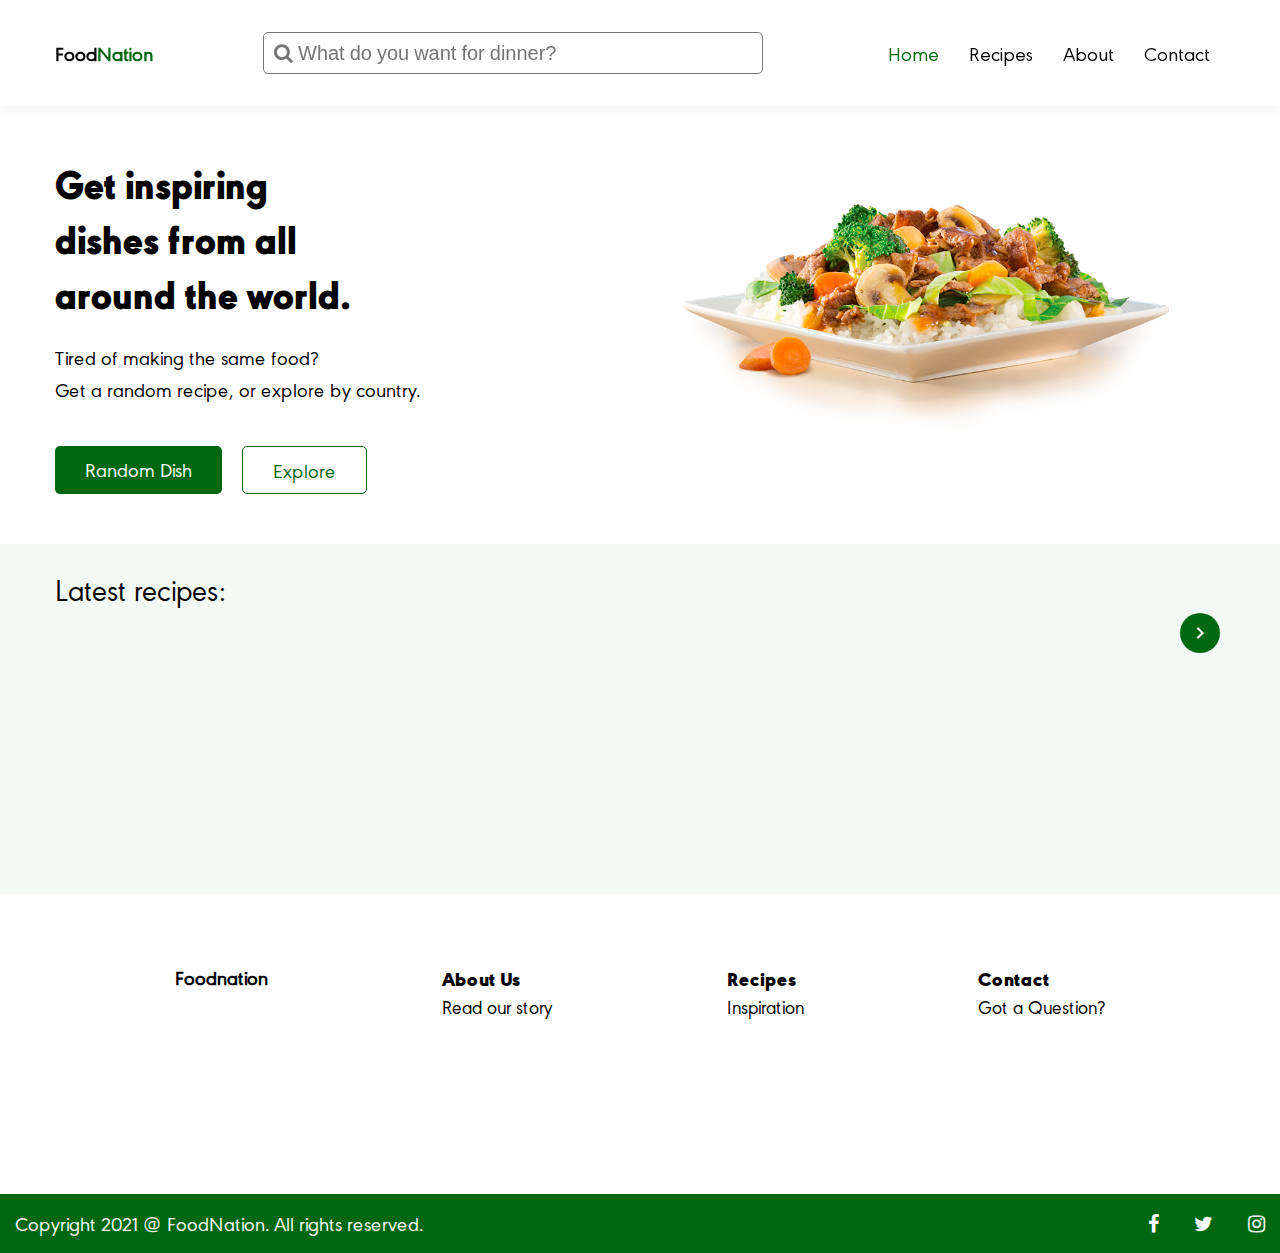
<file: index.html>
<!DOCTYPE html>
<html lang="en">
  <head>
    <meta charset="UTF-8" />
    <meta http-equiv="X-UA-Compatible" content="IE=edge" />
    <meta name="viewport" content="width=device-width, initial-scale=1.0" />
    <link
      href="https://cdnjs.cloudflare.com/ajax/libs/font-awesome/4.7.0/css/font-awesome.min.css"
      rel="stylesheet"
    />
    <link rel="stylesheet" href="/css/style.css" />
    <!-- Hotjar Tracking Code for https://foodnation.netlify.app/ -->
    <script>
      (function (h, o, t, j, a, r) {
        h.hj =
          h.hj ||
          function () {
            (h.hj.q = h.hj.q || []).push(arguments);
          };
        h._hjSettings = { hjid: 2414166, hjsv: 6 };
        a = o.getElementsByTagName('head')[0];
        r = o.createElement('script');
        r.async = 1;
        r.src = t + h._hjSettings.hjid + j + h._hjSettings.hjsv;
        a.appendChild(r);
      })(window, document, 'https://static.hotjar.com/c/hotjar-', '.js?sv=');
    </script>
    <!-- End of script -->
    <title>FoodNation | Homepage</title>
    <meta
      name="description"
      content="Get inspiring dishes from all around the world."
    />
  </head>
  <body>
    <header>
      <div class="logo">
        <a href="/index.html">Food<span>Nation</span></a>
      </div>
      <i class="fa fa-bars" id="hamburger" aria-hidden="true"></i>

      <input
        class="searchbar"
        id="searchbar"
        type="text"
        name="search"
        placeholder="&#xF002; What do you want for dinner?"
        style="font-family: FontAwesome, Arial; font-style: normal"
      />
      <div id="searchresults"></div>
      <nav>
        <ul class="nav__list">
          <li class="list__item">
            <a class="active" href="/index.html">Home</a>
          </li>
          <li class="list__item"><a href="recipes.html">Recipes</a></li>
          <li class="list__item"><a href="about.html">About</a></li>
          <li class="list__item"><a href="contact.html">Contact</a></li>
        </ul>
      </nav>
    </header>
    <!-- Mobile Header -->
    <div class="mobile__container">
      <ul class="mobile__list">
        <li class="mobile__item">
          <div class="mobile__item-background">
            <a href="/index.html" class="mobile__ref">Home</a>
          </div>
          <div class="mobile__item-background">
            <a href="/recipes.html" class="mobile__ref">Recipes</a>
          </div>
          <div class="mobile__item-background">
            <a href="/about.html" class="mobile__ref">About</a>
          </div>
          <div class="mobile__item-background">
            <a href="/contact.html" class="mobile__ref">Contact</a>
          </div>
        </li>
      </ul>
    </div>

    <main>
      <section class="header">
        <div class="header__container">
          <div class="header__text">
            <h1 class="h1">Get inspiring dishes from all around the world.</h1>
          </div>
          <div class="header__paragraph">
            <p>Tired of making the same food?</p>
            <p>Get a random recipe, or explore by country.</p>
          </div>
          <div id="header__button">
            <!-- Button classes in JS file -->
          </div>
        </div>
        <div class="header__img">
          <img src="/img/header_img.png" alt="Bowl of food" />
        </div>
      </section>
      <section class="featured">
        <div class="featured__container">
          <h2 class="h2">Latest recipes:</h2>

          <div id="wrapper">
            <div id="carousel">
              <div id="content"></div>
              <button id="prev">
                <svg
                  xmlns="http://www.w3.org/2000/svg"
                  width="24"
                  height="24"
                  viewBox="0 0 24 24"
                >
                  <path fill="none" d="M0 0h24v24H0V0z" />
                  <path
                    fill="white"
                    d="M15.61 7.41L14.2 6l-6 6 6 6 1.41-1.41L11.03 12l4.58-4.59z"
                  />
                </svg>
              </button>
              <button id="next">
                <svg
                  xmlns="http://www.w3.org/2000/svg"
                  width="24"
                  height="24"
                  viewBox="0 0 24 24"
                >
                  <path fill="none" d="M0 0h24v24H0V0z" />
                  <path
                    fill="white"
                    d="M10.02 6L8.61 7.41 13.19 12l-4.58 4.59L10.02 18l6-6-6-6z"
                  />
                </svg>
              </button>
            </div>
          </div>
        </div>
      </section>
    </main>
    <footer>
      <div class="footer__wrapper">
        <ul class="footer__list">
          <li class="footer__item">
            <h3 class="footer__header-logo">Foodnation</h3>
          </li>
        </ul>
        <ul class="footer__list">
          <li class="footer__item">
            <h3 class="footer__header">About Us</h3>
          </li>
          <li class="footer__item">
            <a href="/about.html" class="footer__link">Read our story</a>
          </li>
        </ul>
        <ul class="footer__list">
          <li class="footer__item">
            <h3 class="footer__header">Recipes</h3>
          </li>
          <li class="footer__item">
            <a href="/recipes.html" class="footer__link">Inspiration</a>
          </li>
        </ul>
        <ul class="footer__list">
          <li class="footer__item">
            <h3 class="footer__header">Contact</h3>
          </li>
          <li class="footer__item">
            <a href="/contact.html" class="footer__link">Got a Question?</a>
          </li>
        </ul>
      </div>
      <div class="bottom__footer">
        <div class="bottom__text">
          <p>Copyright 2021 @ FoodNation. All rights reserved.</p>
        </div>
        <div class="bottom__social">
          <a href="https://facebook.com" target="_blank"
            ><i class="fa fa-facebook" aria-hidden="true"></i
          ></a>
          <a href="http://twitter.com" target="_blank"
            ><i class="fa fa-twitter" aria-hidden="true"></i
          ></a>
          <a href="http://instagram.com" target="_blank"
            ><i class="fa fa-instagram" aria-hidden="true"></i
          ></a>
        </div>
      </div>
    </footer>

    <script src="/js/main.js"></script>
    <script src="/js/navigation.js"></script>
    <script src="/js/search.js"></script>
  </body>
</html>
</file>
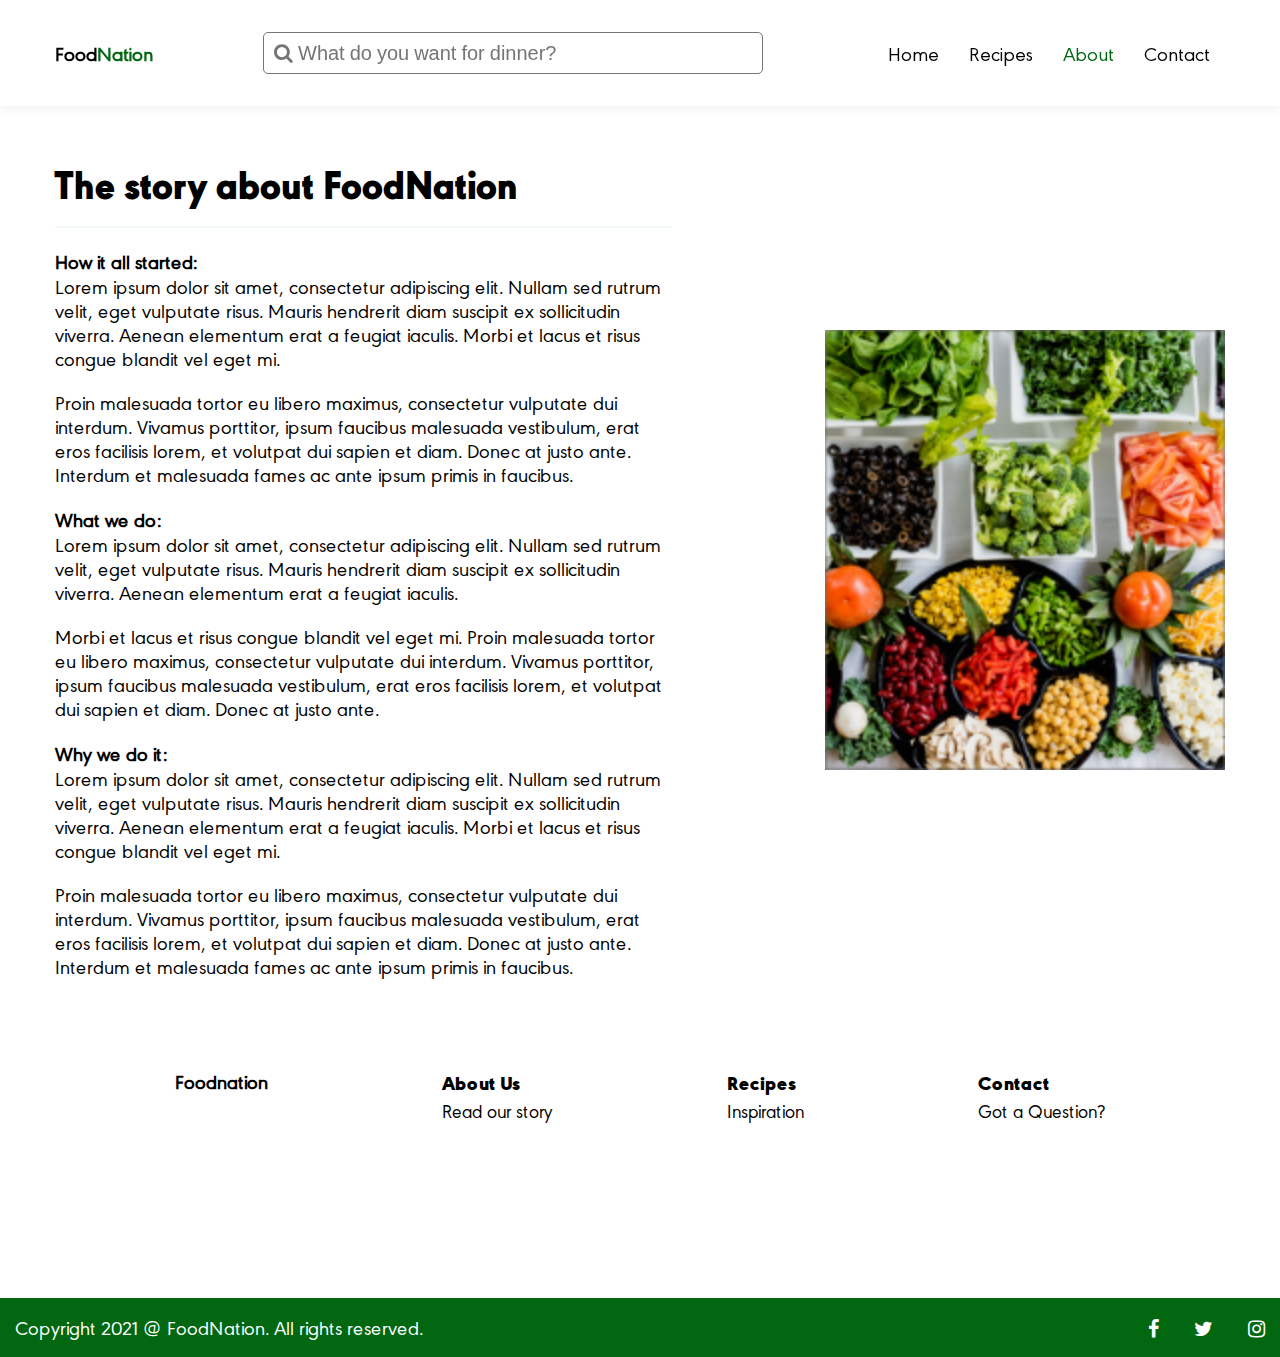
<file: about.html>
<!DOCTYPE html>
<html lang="en">
  <head>
    <meta charset="UTF-8" />
    <meta http-equiv="X-UA-Compatible" content="IE=edge" />
    <meta name="viewport" content="width=device-width, initial-scale=1.0" />
    <link
      href="https://cdnjs.cloudflare.com/ajax/libs/font-awesome/4.7.0/css/font-awesome.min.css"
      rel="stylesheet"
    />
    <link rel="stylesheet" href="/css/style.css" />
    <!-- Hotjar Tracking Code for https://foodnation.netlify.app/ -->
    <script>
      (function (h, o, t, j, a, r) {
        h.hj =
          h.hj ||
          function () {
            (h.hj.q = h.hj.q || []).push(arguments);
          };
        h._hjSettings = { hjid: 2414166, hjsv: 6 };
        a = o.getElementsByTagName('head')[0];
        r = o.createElement('script');
        r.async = 1;
        r.src = t + h._hjSettings.hjid + j + h._hjSettings.hjsv;
        a.appendChild(r);
      })(window, document, 'https://static.hotjar.com/c/hotjar-', '.js?sv=');
    </script>
    <!-- End of script -->
    <title>FoodNation | About</title>
    <meta
      name="description"
      content="Foodnation is a site were you can find different recipes based on nation."
    />
  </head>
  <body>
    <header>
      <div class="logo">
        <a href="/index.html">Food<span>Nation</span></a>
      </div>
      <i class="fa fa-bars" id="hamburger" aria-hidden="true"></i>
      <input
        class="searchbar"
        id="searchbar"
        type="text"
        name="search"
        placeholder="&#xF002; What do you want for dinner?"
        style="font-family: FontAwesome, Arial; font-style: normal"
      />
      <div id="searchresults"></div>
      <nav>
        <ul class="nav__list">
          <li class="list__item">
            <a href="/index.html">Home</a>
          </li>
          <li class="list__item">
            <a href="recipes.html">Recipes</a>
          </li>
          <li class="list__item">
            <a class="active" href="about.html">About</a>
          </li>
          <li class="list__item"><a href="contact.html">Contact</a></li>
        </ul>
      </nav>
    </header>
    <!-- Mobile Header -->
    <div class="mobile__container">
      <ul class="mobile__list">
        <li class="mobile__item">
          <div class="mobile__item-background">
            <a href="/index.html" class="mobile__ref">Home</a>
          </div>
          <div class="mobile__item-background">
            <a href="/recipes.html" class="mobile__ref">Recipes</a>
          </div>
          <div class="mobile__item-background">
            <a href="/about.html" class="mobile__ref">About</a>
          </div>
          <div class="mobile__item-background">
            <a href="/contact.html" class="mobile__ref">Contact</a>
          </div>
        </li>
      </ul>
    </div>
    <main>
      <section class="header">
        <div class="header__container">
          <div class="header__text">
            <h1 class="h1__about">The story about FoodNation</h1>
          </div>
          <div class="divider"></div>
          <div class="header__paragraph">
            <h3 class="about__subheader">How it all started:</h3>
            <p class="about__copy">
              Lorem ipsum dolor sit amet, consectetur adipiscing elit. Nullam
              sed rutrum velit, eget vulputate risus. Mauris hendrerit diam
              suscipit ex sollicitudin viverra. Aenean elementum erat a feugiat
              iaculis. Morbi et lacus et risus congue blandit vel eget mi.
            </p>
            <p class="about__copy">
              Proin malesuada tortor eu libero maximus, consectetur vulputate
              dui interdum. Vivamus porttitor, ipsum faucibus malesuada
              vestibulum, erat eros facilisis lorem, et volutpat dui sapien et
              diam. Donec at justo ante. Interdum et malesuada fames ac ante
              ipsum primis in faucibus.
            </p>
            <h3 class="about__subheader">What we do:</h3>
            <p class="about__copy">
              Lorem ipsum dolor sit amet, consectetur adipiscing elit. Nullam
              sed rutrum velit, eget vulputate risus. Mauris hendrerit diam
              suscipit ex sollicitudin viverra. Aenean elementum erat a feugiat
              iaculis.
            </p>
            <p class="about__copy">
              Morbi et lacus et risus congue blandit vel eget mi. Proin
              malesuada tortor eu libero maximus, consectetur vulputate dui
              interdum. Vivamus porttitor, ipsum faucibus malesuada vestibulum,
              erat eros facilisis lorem, et volutpat dui sapien et diam. Donec
              at justo ante.
            </p>
            <h3 class="about__subheader">Why we do it:</h3>
            <p class="about__copy">
              Lorem ipsum dolor sit amet, consectetur adipiscing elit. Nullam
              sed rutrum velit, eget vulputate risus. Mauris hendrerit diam
              suscipit ex sollicitudin viverra. Aenean elementum erat a feugiat
              iaculis. Morbi et lacus et risus congue blandit vel eget mi.
            </p>
            <p class="about__copy">
              Proin malesuada tortor eu libero maximus, consectetur vulputate
              dui interdum. Vivamus porttitor, ipsum faucibus malesuada
              vestibulum, erat eros facilisis lorem, et volutpat dui sapien et
              diam. Donec at justo ante. Interdum et malesuada fames ac ante
              ipsum primis in faucibus.
            </p>
          </div>
        </div>
        <div class="about__img">
          <img
            src="/img/about_img.png"
            alt="Table with lots of different vegetables"
          />
        </div>
      </section>
    </main>
    <footer>
      <div class="footer__wrapper">
        <ul class="footer__list">
          <li class="footer__item">
            <h3 class="footer__header-logo">Foodnation</h3>
          </li>
        </ul>
        <ul class="footer__list">
          <li class="footer__item">
            <h3 class="footer__header">About Us</h3>
          </li>
          <li class="footer__item">
            <a href="/about.html" class="footer__link">Read our story</a>
          </li>
        </ul>
        <ul class="footer__list">
          <li class="footer__item">
            <h3 class="footer__header">Recipes</h3>
          </li>
          <li class="footer__item">
            <a href="/recipes.html" class="footer__link">Inspiration</a>
          </li>
        </ul>
        <ul class="footer__list">
          <li class="footer__item">
            <h3 class="footer__header">Contact</h3>
          </li>
          <li class="footer__item">
            <a href="/contact.html" class="footer__link">Got a Question?</a>
          </li>
        </ul>
      </div>
      <div class="bottom__footer">
        <div class="bottom__text">
          <p>Copyright 2021 @ FoodNation. All rights reserved.</p>
        </div>
        <div class="bottom__social">
          <a href="https://facebook.com" target="_blank"
            ><i class="fa fa-facebook" aria-hidden="true"></i
          ></a>
          <a href="http://twitter.com" target="_blank"
            ><i class="fa fa-twitter" aria-hidden="true"></i
          ></a>
          <a href="http://instagram.com" target="_blank"
            ><i class="fa fa-instagram" aria-hidden="true"></i
          ></a>
        </div>
      </div>
    </footer>
    <script src="/js/navigation.js"></script>
    <script src="/js/search.js"></script>
  </body>
</html>
</file>
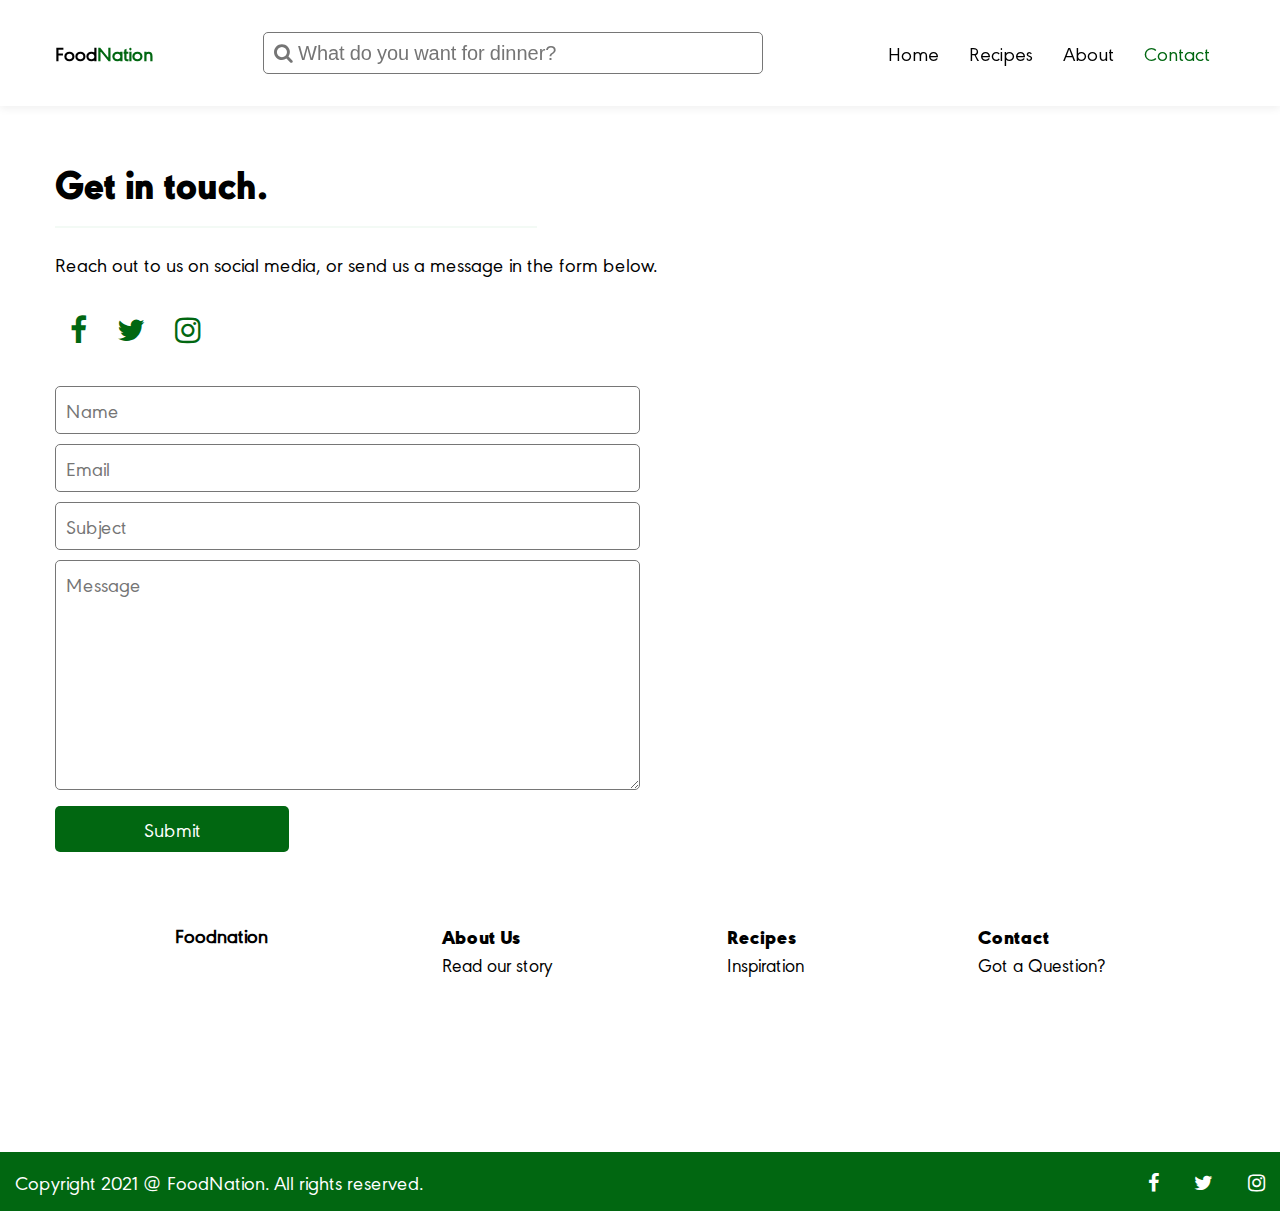
<file: contact.html>
<!DOCTYPE html>
<html lang="en">
  <head>
    <meta charset="UTF-8" />
    <meta http-equiv="X-UA-Compatible" content="IE=edge" />
    <meta name="viewport" content="width=device-width, initial-scale=1.0" />
    <link
      href="https://cdnjs.cloudflare.com/ajax/libs/font-awesome/4.7.0/css/font-awesome.min.css"
      rel="stylesheet"
    />
    <link rel="stylesheet" href="/css/style.css" />
    <!-- Hotjar Tracking Code for https://foodnation.netlify.app/ -->
    <script>
      (function (h, o, t, j, a, r) {
        h.hj =
          h.hj ||
          function () {
            (h.hj.q = h.hj.q || []).push(arguments);
          };
        h._hjSettings = { hjid: 2414166, hjsv: 6 };
        a = o.getElementsByTagName('head')[0];
        r = o.createElement('script');
        r.async = 1;
        r.src = t + h._hjSettings.hjid + j + h._hjSettings.hjsv;
        a.appendChild(r);
      })(window, document, 'https://static.hotjar.com/c/hotjar-', '.js?sv=');
    </script>
    <!-- End of script -->
    <title>FoodNation | Contact</title>
    <meta
      name="description"
      content="Got a question? Contact us on social media or fill out our form!"
    />
  </head>
  <body>
    <header>
      <div class="logo">
        <a href="/index.html">Food<span>Nation</span></a>
      </div>
      <i class="fa fa-bars" id="hamburger" aria-hidden="true"></i>
      <input
        class="searchbar"
        id="searchbar"
        type="text"
        name="search"
        placeholder="&#xF002; What do you want for dinner?"
        style="font-family: FontAwesome, Arial; font-style: normal"
      />
      <div id="searchresults"></div>
      <nav>
        <ul class="nav__list">
          <li class="list__item">
            <a href="/index.html">Home</a>
          </li>
          <li class="list__item">
            <a href="recipes.html">Recipes</a>
          </li>
          <li class="list__item">
            <a href="about.html">About</a>
          </li>
          <li class="list__item">
            <a class="active" href="contact.html">Contact</a>
          </li>
        </ul>
      </nav>
    </header>
    <!-- Mobile Header -->
    <div class="mobile__container">
      <ul class="mobile__list">
        <li class="mobile__item">
          <div class="mobile__item-background">
            <a href="/index.html" class="mobile__ref">Home</a>
          </div>
          <div class="mobile__item-background">
            <a href="/recipes.html" class="mobile__ref">Recipes</a>
          </div>
          <div class="mobile__item-background">
            <a href="/about.html" class="mobile__ref">About</a>
          </div>
          <div class="mobile__item-background">
            <a href="/contact.html" class="mobile__ref">Contact</a>
          </div>
        </li>
      </ul>
    </div>
    <main>
      <section class="header">
        <div class="header__container">
          <div class="header__text">
            <h1 class="h1__contact">Get in touch.</h1>
          </div>
          <div class="divider"></div>
          <div class="header__paragraph">
            <p>
              Reach out to us on social media, or send us a message in the form
              below.
            </p>
          </div>
          <div class="about__social">
            <a href="https://facebook.com" target="_blank"
              ><i class="fa fa-facebook" id="facebook" aria-hidden="true"></i
            ></a>
            <a href="https://twitter.com" target="_blank">
              <i class="fa fa-twitter" id="twitter" aria-hidden="true"></i
            ></a>
            <a href="https://instagram.com" target="_blank"
              ><i class="fa fa-instagram" id="instagram" aria-hidden="true"></i
            ></a>
          </div>
        </div>
      </section>
      <section class="contactForm" id="contactForm">
        <div class="form-container">
          <form action="" id="form">
            <div class="form-error" id="nameError">
              Name must be more than 5 characters
            </div>
            <input type="text" id="name" placeholder="Name" />
            <div class="form-error" id="emailError">
              Enter a valid email adress
            </div>
            <input type="text" id="email" placeholder="Email" />
            <div class="form-error" id="subjectError">
              Subject must have a minimum length of 15 characters
            </div>
            <input type="text" id="subject" placeholder="Subject" />

            <div class="form-error" id="messageError">
              Message should be more than 25 characters
            </div>
            <textarea
              type="text"
              rows="8"
              cols="20"
              id="message"
              placeholder="Message"
            ></textarea>
            <button class="formSubmit">Submit</button>
            <div class="form-success" id="success">
              Thank you! We will respond in the next 24 hours.
            </div>
          </form>
        </div>
      </section>
    </main>
    <footer>
      <div class="footer__wrapper">
        <ul class="footer__list">
          <li class="footer__item">
            <h3 class="footer__header-logo">Foodnation</h3>
          </li>
        </ul>
        <ul class="footer__list">
          <li class="footer__item">
            <h3 class="footer__header">About Us</h3>
          </li>
          <li class="footer__item">
            <a href="/about.html" class="footer__link">Read our story</a>
          </li>
        </ul>
        <ul class="footer__list">
          <li class="footer__item">
            <h3 class="footer__header">Recipes</h3>
          </li>
          <li class="footer__item">
            <a href="/recipes.html" class="footer__link">Inspiration</a>
          </li>
        </ul>
        <ul class="footer__list">
          <li class="footer__item">
            <h3 class="footer__header">Contact</h3>
          </li>
          <li class="footer__item">
            <a href="/contact.html" class="footer__link">Got a Question?</a>
          </li>
        </ul>
      </div>
      <div class="bottom__footer">
        <div class="bottom__text">
          <p>Copyright 2021 @ FoodNation. All rights reserved.</p>
        </div>
        <div class="bottom__social">
          <a href="https://facebook.com" target="_blank"
            ><i class="fa fa-facebook" aria-hidden="true"></i
          ></a>
          <a href="http://twitter.com" target="_blank"
            ><i class="fa fa-twitter" aria-hidden="true"></i
          ></a>
          <a href="http://instagram.com" target="_blank"
            ><i class="fa fa-instagram" aria-hidden="true"></i
          ></a>
        </div>
      </div>
    </footer>
    <script src="/js/navigation.js"></script>
    <script src="/js/formValidation.js"></script>
    <script src="/js/search.js"></script>
  </body>
</html>
</file>
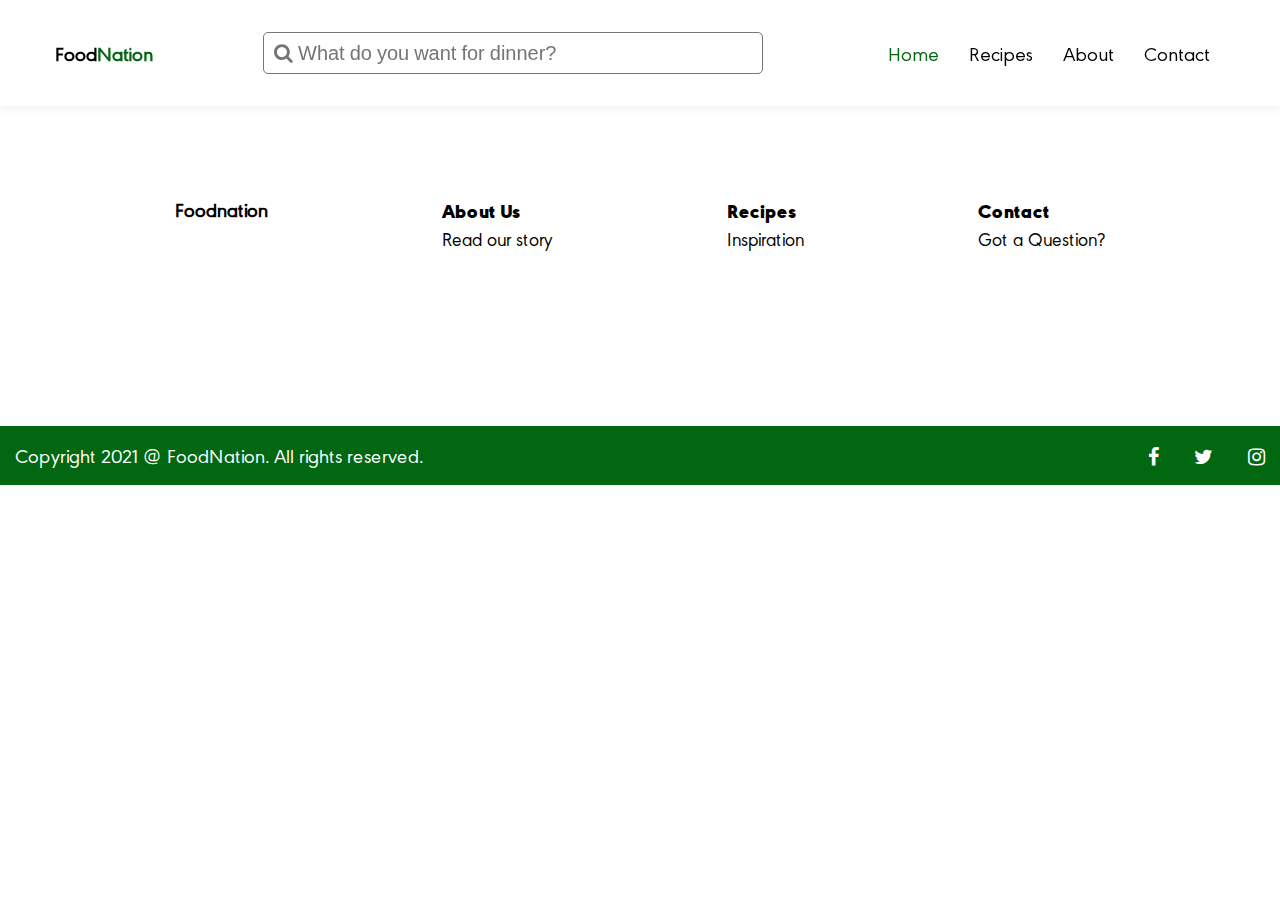
<file: details.html>
<!DOCTYPE html>
<html lang="en">
  <head>
    <meta charset="UTF-8" />
    <meta http-equiv="X-UA-Compatible" content="IE=edge" />
    <meta name="viewport" content="width=device-width, initial-scale=1.0" />
    <link
      href="https://cdnjs.cloudflare.com/ajax/libs/font-awesome/4.7.0/css/font-awesome.min.css"
      rel="stylesheet"
    />
    <link rel="stylesheet" href="/css/style.css" />
    <!-- Hotjar Tracking Code for https://foodnation.netlify.app/ -->
    <script>
      (function (h, o, t, j, a, r) {
        h.hj =
          h.hj ||
          function () {
            (h.hj.q = h.hj.q || []).push(arguments);
          };
        h._hjSettings = { hjid: 2414166, hjsv: 6 };
        a = o.getElementsByTagName('head')[0];
        r = o.createElement('script');
        r.async = 1;
        r.src = t + h._hjSettings.hjid + j + h._hjSettings.hjsv;
        a.appendChild(r);
      })(window, document, 'https://static.hotjar.com/c/hotjar-', '.js?sv=');
    </script>
    <!-- End of script -->
    <title>FoodNation | Recipe</title>
    <meta
      name="description"
      content="Our recipes are 100% flavorbomb secure. Check out this dish!"
    />
  </head>
  <body>
    <header>
      <div class="logo">
        <a href="/index.html">Food<span>Nation</span></a>
      </div>
      <i class="fa fa-bars" id="hamburger" aria-hidden="true"></i>
      <input
        class="searchbar"
        id="searchbar"
        type="text"
        name="search"
        placeholder="&#xF002; What do you want for dinner?"
        style="font-family: FontAwesome, Arial; font-style: normal"
      />
      <div id="searchresults"></div>
      <nav>
        <ul class="nav__list">
          <li class="list__item">
            <a class="active" href="/index.html">Home</a>
          </li>
          <li class="list__item"><a href="recipes.html">Recipes</a></li>
          <li class="list__item"><a href="about.html">About</a></li>
          <li class="list__item"><a href="contact.html">Contact</a></li>
        </ul>
      </nav>
    </header>
    <!-- Mobile Header -->
    <div class="mobile__container">
      <ul class="mobile__list">
        <li class="mobile__item">
          <div class="mobile__item-background">
            <a href="/index.html" class="mobile__ref">Home</a>
          </div>
          <div class="mobile__item-background">
            <a href="/recipes.html" class="mobile__ref">Recipes</a>
          </div>
          <div class="mobile__item-background">
            <a href="/about.html" class="mobile__ref">About</a>
          </div>
          <div class="mobile__item-background">
            <a href="/contact.html" class="mobile__ref">Contact</a>
          </div>
        </li>
      </ul>
    </div>
    <main>
      <h1 class="recipe-h1"></h1>
      <div class="targetImgDiv"></div>
      <div id="myModal" class="modal">
        <span class="close">&times;</span>
        <div class="targetModal-content"></div>
        <div id="caption">Recipe Name</div>
      </div>
      <div id="wordpress-blog-post"></div>
    </main>
    <footer>
      <div class="footer__wrapper">
        <ul class="footer__list">
          <li class="footer__item">
            <h3 class="footer__header-logo">Foodnation</h3>
          </li>
        </ul>
        <ul class="footer__list">
          <li class="footer__item">
            <h3 class="footer__header">About Us</h3>
          </li>
          <li class="footer__item">
            <a href="/about.html" class="footer__link">Read our story</a>
          </li>
        </ul>
        <ul class="footer__list">
          <li class="footer__item">
            <h3 class="footer__header">Recipes</h3>
          </li>
          <li class="footer__item">
            <a href="/recipes.html" class="footer__link">Inspiration</a>
          </li>
        </ul>
        <ul class="footer__list">
          <li class="footer__item">
            <h3 class="footer__header">Contact</h3>
          </li>
          <li class="footer__item">
            <a href="/contact.html" class="footer__link">Got a Question?</a>
          </li>
        </ul>
      </div>
      <div class="bottom__footer">
        <div class="bottom__text">
          <p>Copyright 2021 @ FoodNation. All rights reserved.</p>
        </div>
        <div class="bottom__social">
          <a href="https://facebook.com" target="_blank"
            ><i class="fa fa-facebook" aria-hidden="true"></i
          ></a>
          <a href="http://twitter.com" target="_blank"
            ><i class="fa fa-twitter" aria-hidden="true"></i
          ></a>
          <a href="http://instagram.com" target="_blank"
            ><i class="fa fa-instagram" aria-hidden="true"></i
          ></a>
        </div>
      </div>
    </footer>
    <script src="/js/details.js"></script>
    <script src="/js/navigation.js"></script>
    <script src="/js/search.js"></script>
  </body>
</html>
</file>
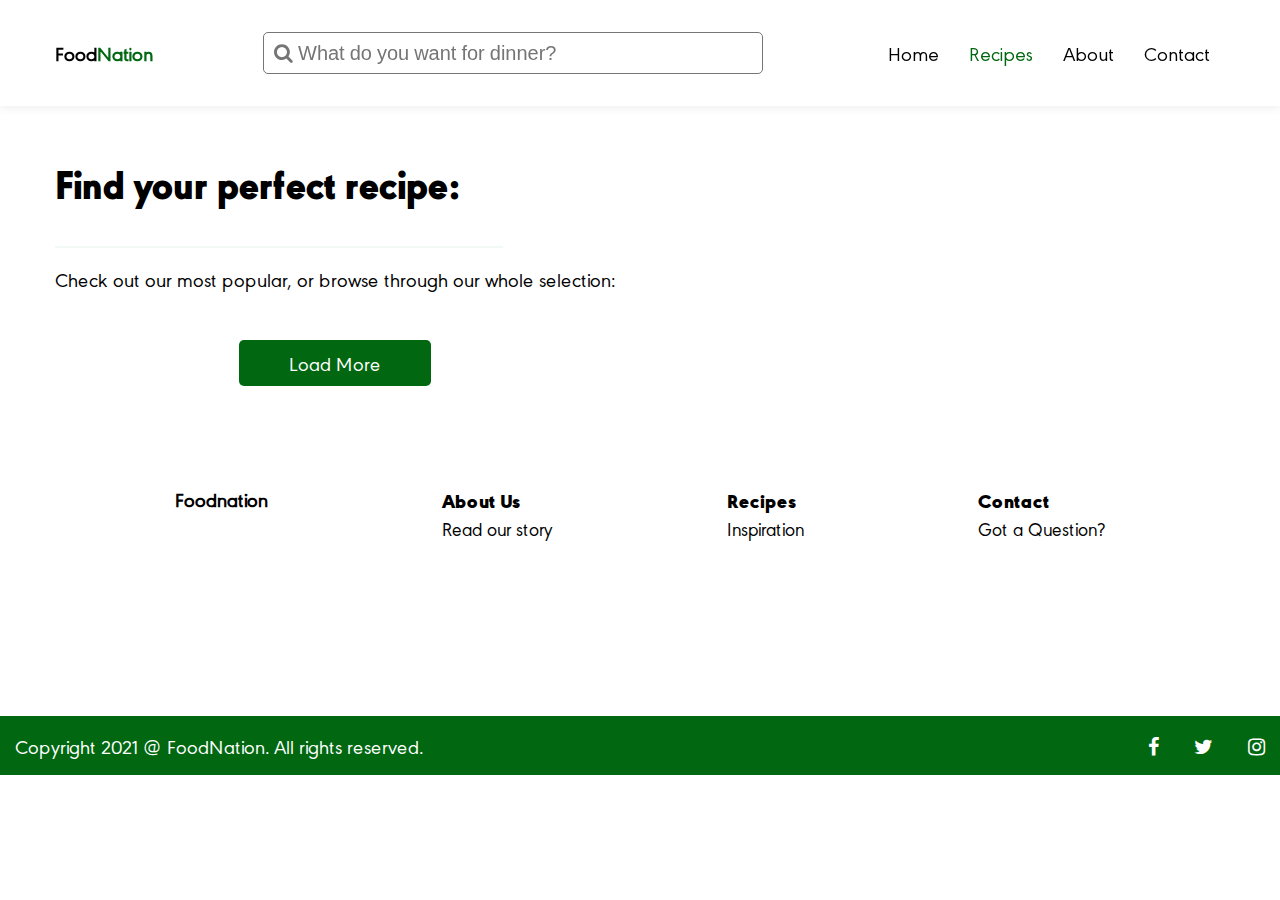
<file: recipes.html>
<!DOCTYPE html>
<html lang="en">
  <head>
    <meta charset="UTF-8" />
    <meta http-equiv="X-UA-Compatible" content="IE=edge" />
    <meta name="viewport" content="width=device-width, initial-scale=1.0" />
    <link
      href="https://cdnjs.cloudflare.com/ajax/libs/font-awesome/4.7.0/css/font-awesome.min.css"
      rel="stylesheet"
    />
    <link rel="stylesheet" href="/css/style.css" />
    <!-- Hotjar Tracking Code for https://foodnation.netlify.app/ -->
    <script>
      (function (h, o, t, j, a, r) {
        h.hj =
          h.hj ||
          function () {
            (h.hj.q = h.hj.q || []).push(arguments);
          };
        h._hjSettings = { hjid: 2414166, hjsv: 6 };
        a = o.getElementsByTagName('head')[0];
        r = o.createElement('script');
        r.async = 1;
        r.src = t + h._hjSettings.hjid + j + h._hjSettings.hjsv;
        a.appendChild(r);
      })(window, document, 'https://static.hotjar.com/c/hotjar-', '.js?sv=');
    </script>
    <!-- End of script -->
    <title>FoodNation | Recipes</title>
    <meta
      name="description"
      content="Find your perfect recipe! Explore between many different countries."
    />
  </head>
  <body>
    <header>
      <div class="logo">
        <a href="/index.html">Food<span>Nation</span></a>
      </div>
      <i class="fa fa-bars" id="hamburger" aria-hidden="true"></i>
      <input
        class="searchbar"
        id="searchbar"
        type="text"
        name="search"
        placeholder="&#xF002; What do you want for dinner?"
        style="font-family: FontAwesome, Arial; font-style: normal"
      />
      <div id="searchresults"></div>
      <nav>
        <ul class="nav__list">
          <li class="list__item">
            <a href="/index.html">Home</a>
          </li>
          <li class="list__item">
            <a class="active" href="recipes.html">Recipes</a>
          </li>
          <li class="list__item"><a href="about.html">About</a></li>
          <li class="list__item"><a href="contact.html">Contact</a></li>
        </ul>
      </nav>
    </header>
    <!-- Mobile Header -->
    <div class="mobile__container">
      <ul class="mobile__list">
        <div class="mobile__item-background">
          <a href="/index.html" class="mobile__ref">Home</a>
        </div>
        <div class="mobile__item-background">
          <a href="/recipes.html" class="mobile__ref">Recipes</a>
        </div>
        <div class="mobile__item-background">
          <a href="/about.html" class="mobile__ref">About</a>
        </div>
        <div class="mobile__item-background">
          <a href="/contact.html" class="mobile__ref">Contact</a>
        </div>
      </ul>
    </div>
    <main>
      <section class="header">
        <div class="header__container">
          <div class="header__text">
            <h1 class="h1__recipes">Find your perfect recipe:</h1>
          </div>
          <div class="divider"></div>
          <div class="paragraph__recipe">
            <p class="paragraph__text">
              Check out our most popular, or browse through our whole selection:
            </p>
          </div>
          <div id="recipes"></div>
          <div class="button__container">
            <button class="loadMore" id="loadMore">Load More</button>
          </div>
        </div>
      </section>
    </main>
    <footer>
      <div class="footer__wrapper">
        <ul class="footer__list">
          <li class="footer__item">
            <h3 class="footer__header-logo">Foodnation</h3>
          </li>
        </ul>
        <ul class="footer__list">
          <li class="footer__item">
            <h3 class="footer__header">About Us</h3>
          </li>
          <li class="footer__item">
            <a href="/about.html" class="footer__link">Read our story</a>
          </li>
        </ul>
        <ul class="footer__list">
          <li class="footer__item">
            <h3 class="footer__header">Recipes</h3>
          </li>
          <li class="footer__item">
            <a href="/recipes.html" class="footer__link">Inspiration</a>
          </li>
        </ul>
        <ul class="footer__list">
          <li class="footer__item">
            <h3 class="footer__header">Contact</h3>
          </li>
          <li class="footer__item">
            <a href="/contact.html" class="footer__link">Got a Question?</a>
          </li>
        </ul>
      </div>
      <div class="bottom__footer">
        <div class="bottom__text">
          <p>Copyright 2021 @ FoodNation. All rights reserved.</p>
        </div>
        <div class="bottom__social">
          <a href="https://facebook.com" target="_blank"
            ><i class="fa fa-facebook" aria-hidden="true"></i
          ></a>
          <a href="http://twitter.com" target="_blank"
            ><i class="fa fa-twitter" aria-hidden="true"></i
          ></a>
          <a href="http://instagram.com" target="_blank"
            ><i class="fa fa-instagram" aria-hidden="true"></i
          ></a>
        </div>
      </div>
    </footer>
    <script src="/js/recipes.js"></script>
    <script src="/js/navigation.js"></script>
    <script src="/js/search.js"></script>
  </body>
</html>
</file>
<file: css/style.css>
@import url(/css/generalSettings.css);
@import url(/css/navAndFooter.css);
@import url(/css/homepage.css);
@import url(/css/recipes.css);
@import url(/css/about.css);
@import url(/css/contact.css);
@import url(/css/singleRecipes.css);
</file>
